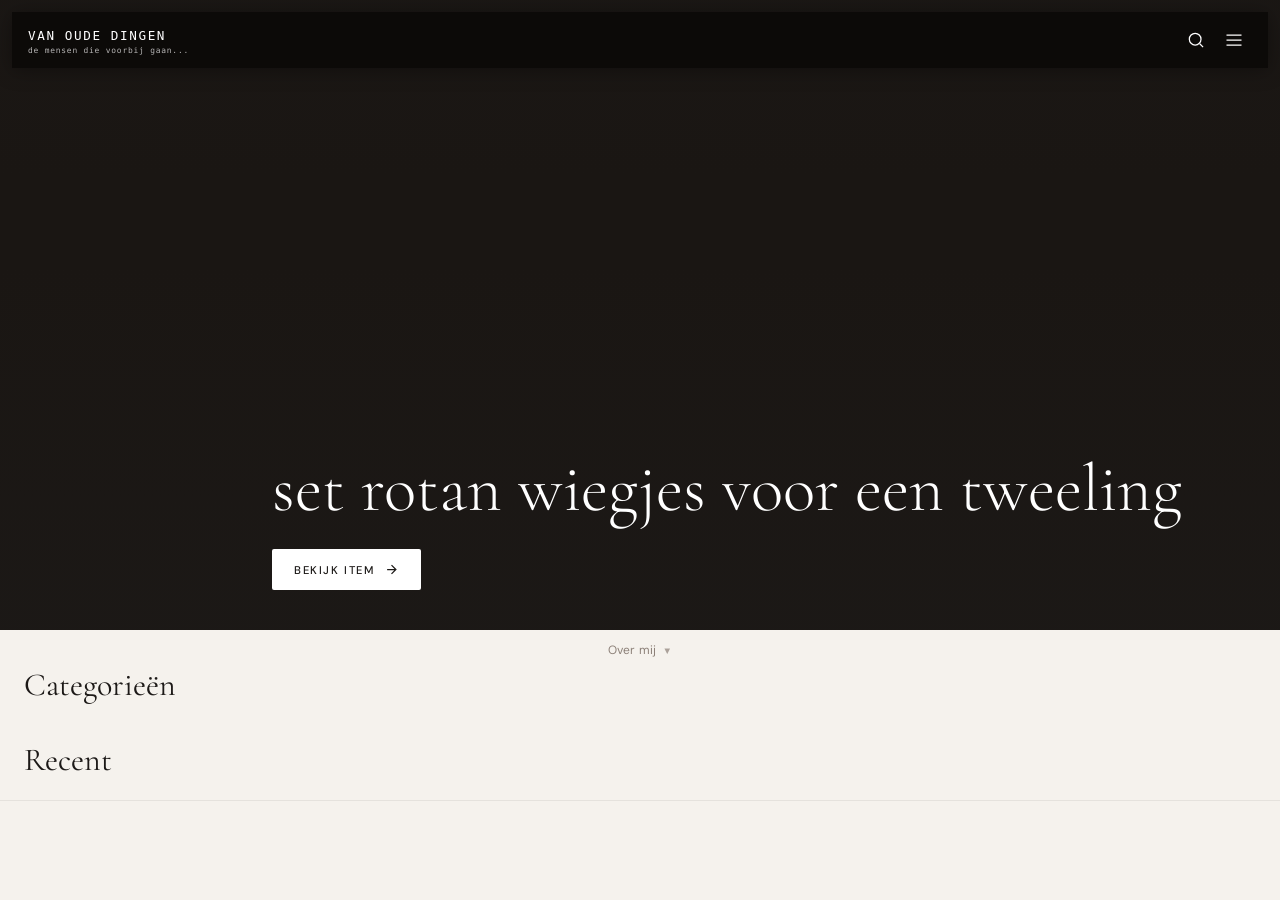
<file: public/index.html>
<!DOCTYPE html>
<html lang="nl">
<head>
  <meta charset="UTF-8" />
  <meta name="viewport" content="width=device-width, initial-scale=1.0, viewport-fit=cover" />
  <meta name="theme-color" content="#1C1917" />
  <meta name="description" content="Van Oude Dingen — vintage meubels en woonaccessoires" />
  <title>Van Oude Dingen</title>

  <!-- PWA Manifest & iOS Support -->
  <link rel="manifest" href="manifest.json" />
  <meta name="apple-mobile-web-app-capable" content="yes">
  <meta name="apple-mobile-web-app-status-bar-style" content="black-translucent">
  <meta name="apple-mobile-web-app-title" content="V.O.D.">

  <!-- Preconnect & Preload -->
  <link rel="preconnect" href="https://vanoudedingen.nl" />
  <link rel="preconnect" href="https://fonts.googleapis.com" />
  <link rel="preconnect" href="https://fonts.gstatic.com" crossorigin />
  
  <!-- Optimized Font Loading (Removed Special Elite) -->
  <link href="https://fonts.googleapis.com/css2?family=Cormorant+Garamond:ital,wght@0,300;0,400;0,600;1,300;1,400&family=DM+Sans:wght@300;400;500&display=swap" rel="stylesheet" />

  <!-- Preload Critical API Calls (Categories & First Page) -->
  <link rel="preload" as="fetch" crossorigin href="https://vanoudedingen.nl/wp-json/wp/v2/categories?per_page=50&hide_empty=true&_fields=id,name,slug,count" />
  <link rel="preload" as="fetch" crossorigin href="https://vanoudedingen.nl/wp-json/wp/v2/posts?per_page=24&page=1&_embed=wp:featuredmedia&_fields=id,slug,title,categories,content,_links,_embedded,type,link" />

  <!-- Critical CSS -->
  <style>
    :root {
      --bg:        #F5F2ED;
      --ink:       #1C1917;
      --ink-soft:  #8C8078;
      --accent:    #C4611F;
      --white:     #FFFFFF;
      --gap:       2px;
      --header-h:  56px;
      --ff-display: 'Cormorant Garamond', Georgia, serif;
      --ff-ui:      'DM Sans', sans-serif;
    }

    *, *::before, *::after { box-sizing: border-box; margin: 0; padding: 0; }
    html { font-size: 16px; -webkit-text-size-adjust: 100%; }
    body { background: var(--bg); color: var(--ink); font-family: var(--ff-ui); font-weight: 300; overscroll-behavior-y: none; }
    img { display: block; width: 100%; height: 100%; object-fit: cover; }
    button { border: none; background: none; cursor: pointer; font-family: inherit; }

    /* ── HEADER & LOGO ── */
    .header {
      position: fixed; top: 12px; left: 12px; right: 12px; z-index: 100;
      display: flex; align-items: center; justify-content: space-between;
      height: var(--header-h); padding: 0 16px; border-radius: 0;
      background: rgba(10, 8, 7, 0.82); backdrop-filter: blur(16px); -webkit-backdrop-filter: blur(16px);
      transition: box-shadow 0.3s ease; box-shadow: 0 2px 20px rgba(0,0,0,0.35);
    }
    .header.scrolled { box-shadow: 0 4px 28px rgba(0,0,0,0.45); }

    .header__logo { display: flex; align-items: center; }
    .header__logo svg { height: 38px; width: auto; }

    .header__actions { display: flex; gap: 2px; align-items: center; flex-shrink: 0; }
    .header__btn { width: 36px; height: 36px; display: flex; align-items: center; justify-content: center; border-radius: 50%; }
    .header__btn svg { width: 20px; height: 20px; stroke: var(--white); fill: none; stroke-width: 1.5; }

    /* ── HERO ── */
    .hero { position: relative; width: 100%; height: 60vh; min-height: 360px; max-height: 560px; overflow: hidden; background: #1a1613; }
    .hero__media { position: absolute; inset: 0; width: 100%; height: 100%; object-fit: cover; }
    .hero__overlay { position: absolute; inset: 0; background: linear-gradient(to bottom, rgba(28,25,23,0.42) 0%, transparent 28%, transparent 42%, rgba(28,25,23,0.78) 100%); }
    .hero__content { position: absolute; bottom: 0; left: 0; right: 0; padding: 36px 16px; padding-bottom: calc(40px + env(safe-area-inset-bottom)); max-width: 768px; margin: 0 auto; }
    .hero__title { font-family: var(--ff-display); font-size: 5vw; font-weight: 300; line-height: 1.07; color: var(--white); white-space: nowrap; margin: 0 0 24px; opacity: 0; transform: translateY(16px); animation: fadeUp 0.8s 0.6s forwards ease-out; }
    .hero__title em { font-style: normal; color: inherit; }
    .hero__cta { display: inline-flex; align-items: center; gap: 10px; padding: 13px 22px; background: var(--white); color: var(--ink); font-size: 0.7rem; font-weight: 500; letter-spacing: 0.14em; text-transform: uppercase; border-radius: 2px; opacity: 0; transform: translateY(10px); animation: fadeUp 0.7s 0.85s forwards ease-out; }
    .hero__cta svg { width: 15px; height: 15px; stroke: currentColor; fill: none; stroke-width: 2; }

    @keyframes fadeUp { to { opacity: 1; transform: none; } }

    /* ── MARQUEE ── */
    .marquee-wrap { position: relative; background: transparent; overflow: hidden; }
    .marquee { height: 40px; overflow: hidden; }
    .marquee__track { display: flex; flex-direction: column; transition: transform 0.5s ease-out; }
    .marquee__item {
      display: flex; align-items: center; justify-content: center;
      height: 40px; padding: 0 16px;
      background: transparent; border: none;
      color: var(--ink-soft); font-family: var(--ff-ui);
      font-size: 0.75rem; font-weight: 400; letter-spacing: 0.02em;
      cursor: pointer; white-space: nowrap;
    }
    .marquee__item:hover { color: var(--ink); }
    .marquee__arrow { margin-left: 6px; font-size: 0.6rem; opacity: 0.7; transition: transform 0.2s; }
    .marquee__item.active .marquee__arrow { transform: rotate(180deg); opacity: 1; }
    .marquee__dropdown {
      position: relative;
      background: var(--ink);
      padding: 16px 20px;
      display: none;
      z-index: 10;
      cursor: pointer;
    }
    .marquee__dropdown.open { display: block; }
    .marquee__dropdown-content {
      color: var(--white); font-family: var(--ff-ui);
      font-size: 0.85rem; line-height: 1.6;
      padding-right: 24px;
      min-height: 60px;
    }
    .marquee__dropdown-close {
      position: absolute; top: 12px; right: 12px;
      width: 24px; height: 24px;
      display: flex; align-items: center; justify-content: center;
      background: rgba(255,255,255,0.1); border: none; border-radius: 50%;
      color: var(--white); font-size: 1rem; cursor: pointer;
    }
    .marquee__dropdown-close:hover { background: rgba(255,255,255,0.2); }

    /* ── SKELETONS ── */
    .skeleton { background: linear-gradient(90deg, #E0DBD4 25%, #EAE5DE 50%, #E0DBD4 75%); background-size: 200% 100%; animation: shimmer 1.5s infinite; }
    @keyframes shimmer { 0% { background-position: 200% 0; } 100% { background-position: -200% 0; } }

    .skeleton-grid { display: grid; grid-template-columns: 1fr 1fr; gap: var(--gap); }
    .skeleton-card { aspect-ratio: 3/4; background: #E0DBD4; }
    .skeleton-swiper { display: flex; gap: var(--gap); overflow: hidden; padding-bottom: 10px; }
    .skeleton-cat { flex: 0 0 42vw; aspect-ratio: 3/4; background: #E0DBD4; }
  </style>

  <!-- Main Styles (Deferred) -->
  <link rel="stylesheet" href="css/style.css?v=1.5.15" media="print" onload="this.media='all'" />
</head>
<body>

  <header class="header" id="header">
    <div class="header__logo">
      <svg viewBox="0 0 240 48" fill="none" xmlns="http://www.w3.org/2000/svg" aria-label="Van Oude Dingen">
        <text x="0" y="24" fill="white" font-family="monospace" font-size="16" letter-spacing="2">VAN OUDE DINGEN</text>
        <text x="0" y="40" fill="rgba(255,255,255,0.7)" font-family="monospace" font-size="10" letter-spacing="1">de mensen die voorbij gaan...</text>
      </svg>
    </div>
    <div class="header__actions">
      <button class="header__btn header__btn--top" id="btnTop" aria-label="Naar boven" onclick="scrollToTop()" style="opacity:0;pointer-events:none;transition:opacity 0.25s ease;">
        <svg viewBox="0 0 24 24"><path d="M12 19V5M5 12l7-7 7 7"/></svg>
      </button>
      <button class="header__btn" aria-label="Zoeken">
        <svg viewBox="0 0 24 24"><circle cx="11" cy="11" r="7"/><path d="m16.5 16.5 4 4"/></svg>
      </button>
      <button class="header__btn" aria-label="Menu" id="menuBtn">
        <svg viewBox="0 0 24 24"><path d="M3 6h18M3 12h18M3 18h18"/></svg>
      </button>
    </div>
  </header>

  <!-- SEARCH BAR -->
  <div class="search-bar" id="searchBar">
    <div class="search-bar__input-wrap">
      <svg class="search-bar__icon" viewBox="0 0 24 24"><circle cx="11" cy="11" r="7"/><path d="m16.5 16.5 4 4"/></svg>
      <input type="text" class="search-bar__input" placeholder="Welke oude dingen zoek je?" id="searchInput" autocomplete="off" />
      <button class="search-bar__close" id="searchClose" aria-label="Sluiten">×</button>
      <button class="search-bar__dropdown-toggle" id="searchCategoryToggle" aria-label="Categorie">
        <svg class="search-bar__arrow" viewBox="0 0 24 24"><polyline points="6 9 12 15 18 9"/></svg>
      </button>
    </div>
    <div class="search-bar__dropdown" id="searchCategoryDropdown"></div>
  </div>
  <div class="search-results-wrap" id="searchResultsWrap">
    <div class="search-results" id="searchResults"></div>
  </div>

  <section class="hero" id="hero">
    <video class="hero__media" autoplay muted loop playsinline id="heroVideo" preload="none">
      <source data-src="hero.mp4" type="video/mp4" />
    </video>
    <div class="hero__overlay"></div>
    <div class="hero__content">
      <h1 class="hero__title" id="heroTitle">set rotan wiegjes voor <em>een tweeling</em></h1>
      <button class="hero__cta" id="heroCta">
        Bekijk item
        <svg viewBox="0 0 24 24"><path d="M5 12h14M12 5l7 7-7 7"/></svg>
      </button>
    </div>
  </section>

  <!-- MARQUEE ANNOUNCEMENT BAR -->
  <div class="marquee-wrap" id="marqueeWrap">
    <div class="marquee" id="marquee">
      <div class="marquee__track" id="marqueeTrack">
        <button class="marquee__item" data-key="over-mij">
          Over mij <span class="marquee__arrow">▼</span>
        </button>
        <button class="marquee__item" data-key="belgie">
          Wij bezorgen ook in België (Vlaanderen) <span class="marquee__arrow">▼</span>
        </button>
        <button class="marquee__item" data-key="vitrine">
          Nieuw: vitrinekastje... — €620 <span class="marquee__arrow">▼</span>
        </button>
      </div>
    </div>
  </div>
  <div class="marquee__dropdown" id="marqueeDropdown">
    <div class="marquee__dropdown-content" id="marqueeDropdownContent"></div>
    <button class="marquee__dropdown-close" onclick="closeDropdown()" aria-label="Sluiten">
      <span>×</span>
    </button>
  </div>

  <!-- CATEGORIES SKELETON -->
  <div class="section-header">
    <h2 class="section-header__title">Categorieën</h2>
  </div>
  <nav class="cat-swiper" id="catSwiper"></nav>

  <!-- PRODUCT GRID -->
  <div class="section-header" style="padding-top:40px">
    <h2 class="section-header__title">Recent</h2>
  </div>
  <div class="filter-bar-wrap" id="filterBarWrap">
    <div class="filter-bar" id="filterBar"></div>
  </div>
  <main class="product-grid" id="productGrid" role="list"></main>

  <div id="editorialBlock"></div>

  <div style="display:flex; justify-content:center; padding: 32px 20px 48px;">
    <button id="loadMoreBtn" onclick="loadMore()" style="display:none; align-items:center; gap:10px; padding:13px 28px; background:var(--ink); color:var(--white); font-family:var(--ff-ui); font-size:0.7rem; font-weight:500; letter-spacing:0.14em; text-transform:uppercase; border:none; border-radius:2px; cursor:pointer;">
      Meer laden
    </button>
  </div>

  <div class="panel-overlay" id="panelOverlay" onclick="closePanel()"></div>
  <aside class="detail-panel" id="detailPanel" role="dialog" aria-modal="true">
    <div class="detail-panel__header">
      <button class="detail-panel__close" onclick="closePanel()" aria-label="Sluiten">
        <svg viewBox="0 0 24 24"><path d="M18 6L6 18M6 6l12 12"/></svg>
      </button>
    </div>
    <div class="detail-panel__body">
      <p class="detail-panel__cat" id="panelCat"></p>
      <h2 class="detail-panel__title" id="panelTitle"></h2>
      <p class="detail-panel__price" id="panelPrice"></p>
      <div class="detail-panel__desc-wrap">
        <p class="detail-panel__desc" id="panelDesc"></p>
      </div>
    </div>
    <div class="detail-panel__gallery-wrap" id="panelGalleryWrap">
      <button class="gallery-arrow gallery-arrow--prev hidden" id="galleryPrev" aria-label="Vorige foto">
        <svg viewBox="0 0 24 24"><polyline points="15 18 9 12 15 6"/></svg>
      </button>
      <div class="detail-panel__gallery" id="panelGallery"></div>
      <button class="gallery-arrow gallery-arrow--next hidden" id="galleryNext" aria-label="Volgende foto">
        <svg viewBox="0 0 24 24"><polyline points="9 6 15 12 9 18"/></svg>
      </button>
    </div>
  </aside>

  <div class="panel-overlay" id="menuOverlay" onclick="closeMenu()"></div>
  <aside class="menu-drawer" id="menuDrawer" role="dialog" aria-modal="true">
    <div class="menu-drawer__header">
      <button class="menu-drawer__close" onclick="closeMenu()" aria-label="Sluiten">
        <svg viewBox="0 0 24 24"><path d="M18 6L6 18M6 6l12 12"/></svg>
      </button>
    </div>
    <div class="menu-drawer__items" id="menuItemsContainer"></div>
    <div class="menu-drawer__social" id="menuSocialIcons"></div>
  </aside>

  <div class="panel-overlay" id="pageOverlay" onclick="closePagePanel()"></div>
  <aside class="page-panel" id="pagePanel" role="dialog" aria-modal="true">
    <div class="page-panel__header" id="pagePanelHeader">
      <h2 class="page-panel__title-sticky" id="pagePanelTitleSticky"></h2>
      <button class="page-panel__close" onclick="closePagePanel()" aria-label="Sluiten">
        <svg viewBox="0 0 24 24"><path d="M18 6L6 18M6 6l12 12"/></svg>
      </button>
    </div>
    <div class="page-panel__content" id="pagePanelContent"></div>
  </aside>

  <!-- MEDIA MODAL (SCROLL BOOK) -->
  <div class="media-modal-overlay" id="mediaModalOverlay" onclick="closeMediaModal()"></div>
  <aside class="media-modal" id="mediaModal" role="dialog" aria-modal="true">
    <div class="media-modal__header">
      <button class="media-modal__close" onclick="closeMediaModal()" aria-label="Sluiten">
        <svg viewBox="0 0 24 24"><path d="M18 6L6 18M6 6l12 12"/></svg>
      </button>
      <span class="media-modal__counter" id="mediaModalCounter">1 / 3</span>
    </div>
    <div class="media-modal__body">
      <button class="media-modal__arrow media-modal__arrow--prev hidden" id="mediaModalPrev" aria-label="Vorige">
        <svg viewBox="0 0 24 24"><polyline points="15 18 9 12 15 6"/></svg>
      </button>
      <div class="media-modal__gallery" id="mediaModalGallery"></div>
      <button class="media-modal__arrow media-modal__arrow--next hidden" id="mediaModalNext" aria-label="Volgende">
        <svg viewBox="0 0 24 24"><polyline points="9 6 15 12 9 18"/></svg>
      </button>
    </div>
  </aside>

  <!-- App Logic (Deferred) -->
  <script src="js/app.js?v=1.5.15" defer></script>
</body>
</html>
</file>
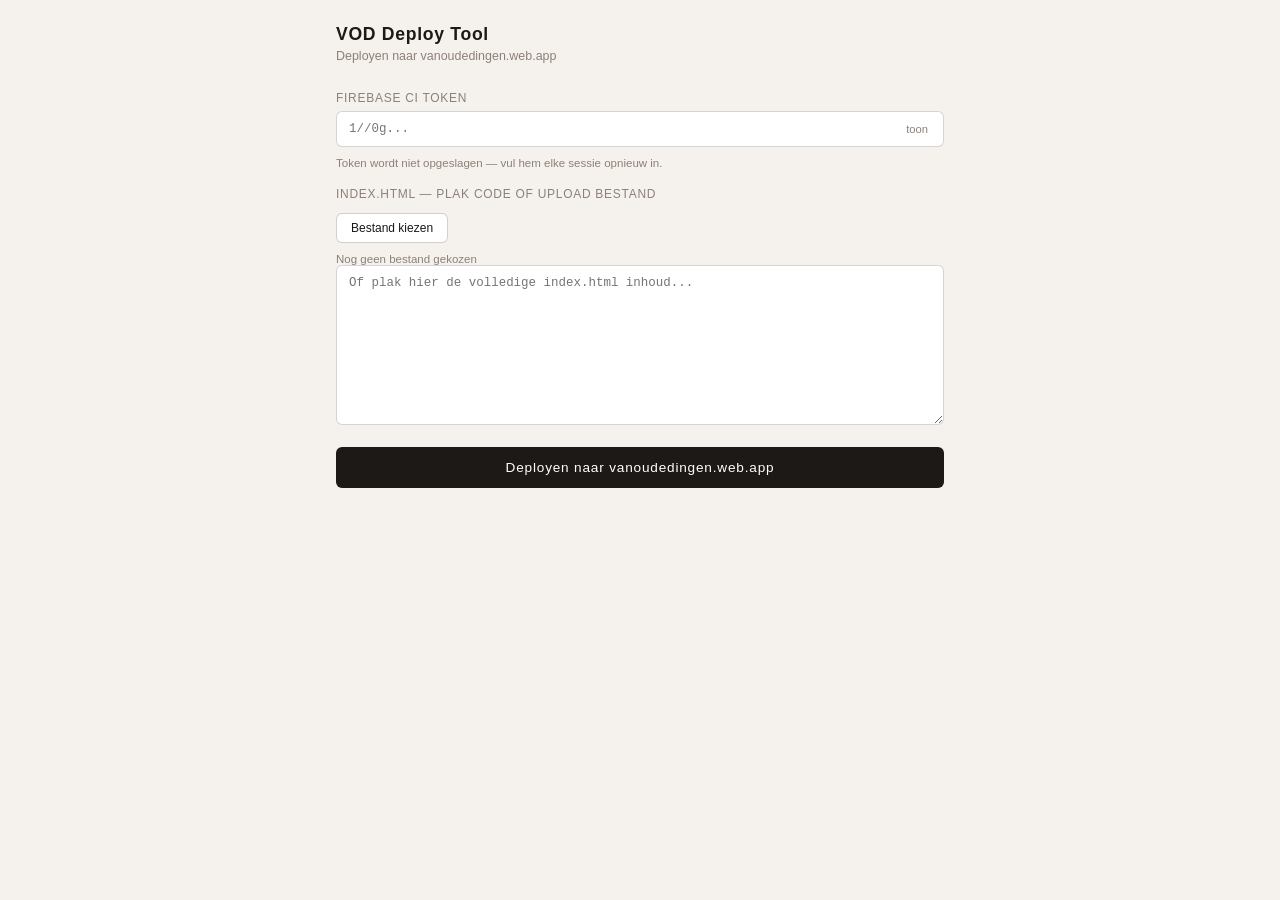
<file: deploy.html>
<!DOCTYPE html>
<html lang="nl">
<head>
  <meta charset="UTF-8" />
  <meta name="viewport" content="width=device-width, initial-scale=1.0" />
  <title>VOD Deploy Tool</title>
  <style>
    * { box-sizing: border-box; margin: 0; padding: 0; }
    body {
      font-family: -apple-system, BlinkMacSystemFont, 'Segoe UI', sans-serif;
      background: #F5F2ED;
      color: #1C1917;
      padding: 24px 16px;
      max-width: 640px;
      margin: 0 auto;
    }
    h1 {
      font-size: 1.1rem;
      font-weight: 600;
      letter-spacing: 0.04em;
      margin-bottom: 4px;
    }
    .subtitle {
      font-size: 0.78rem;
      color: #8C8078;
      margin-bottom: 28px;
    }
    label {
      display: block;
      font-size: 0.75rem;
      font-weight: 500;
      color: #8C8078;
      letter-spacing: 0.06em;
      text-transform: uppercase;
      margin-bottom: 6px;
    }
    .field { margin-bottom: 18px; }
    input[type=text], textarea {
      width: 100%;
      padding: 10px 12px;
      border: 1px solid rgba(28,25,23,0.18);
      border-radius: 6px;
      background: #fff;
      font-family: 'Courier New', monospace;
      font-size: 0.78rem;
      color: #1C1917;
      outline: none;
      transition: border-color 0.15s;
    }
    input[type=text]:focus, textarea:focus {
      border-color: #C4611F;
    }
    input[type=password] {
      width: 100%;
      padding: 10px 12px;
      border: 1px solid rgba(28,25,23,0.18);
      border-radius: 6px;
      background: #fff;
      font-family: 'Courier New', monospace;
      font-size: 0.78rem;
      color: #1C1917;
      outline: none;
      transition: border-color 0.15s;
    }
    input[type=password]:focus { border-color: #C4611F; }
    textarea { height: 160px; resize: vertical; }
    .token-wrap { position: relative; }
    .token-wrap input { padding-right: 70px; }
    .toggle-btn {
      position: absolute;
      right: 10px; top: 50%;
      transform: translateY(-50%);
      font-size: 0.7rem;
      color: #8C8078;
      background: none;
      border: none;
      cursor: pointer;
      padding: 4px 6px;
    }
    .deploy-btn {
      width: 100%;
      padding: 13px;
      background: #1C1917;
      color: #fff;
      border: none;
      border-radius: 6px;
      font-size: 0.85rem;
      font-weight: 500;
      letter-spacing: 0.06em;
      cursor: pointer;
      transition: background 0.15s, opacity 0.15s;
    }
    .deploy-btn:hover { background: #2a2320; }
    .deploy-btn:disabled { opacity: 0.4; cursor: not-allowed; }
    .progress {
      margin-top: 20px;
      display: none;
    }
    .progress.visible { display: block; }
    .step-row {
      display: flex;
      align-items: center;
      gap: 10px;
      padding: 8px 0;
      border-bottom: 1px solid rgba(28,25,23,0.07);
      font-size: 0.82rem;
    }
    .step-row:last-child { border-bottom: none; }
    .step-icon {
      width: 20px; height: 20px;
      border-radius: 50%;
      display: flex; align-items: center; justify-content: center;
      font-size: 0.65rem;
      flex-shrink: 0;
      background: rgba(28,25,23,0.08);
      color: #8C8078;
    }
    .step-icon.active {
      background: #C4611F;
      color: #fff;
      animation: pulse 1s infinite;
    }
    .step-icon.done { background: #1D9E75; color: #fff; }
    .step-icon.error { background: #E24B4A; color: #fff; }
    @keyframes pulse { 0%,100% { opacity:1; } 50% { opacity:0.6; } }
    .step-label { color: #1C1917; }
    .step-label.muted { color: #8C8078; }
    .result-box {
      margin-top: 20px;
      padding: 14px 16px;
      border-radius: 8px;
      font-size: 0.82rem;
      line-height: 1.6;
      display: none;
    }
    .result-box.visible { display: block; }
    .result-box.ok {
      background: #E1F5EE;
      border: 1px solid #1D9E75;
      color: #085041;
    }
    .result-box.err {
      background: #FCEBEB;
      border: 1px solid #E24B4A;
      color: #A32D2D;
    }
    .result-url {
      display: inline-block;
      margin-top: 8px;
      color: #C4611F;
      text-decoration: underline;
      font-weight: 500;
    }
    .save-hint {
      margin-top: 10px;
      font-size: 0.72rem;
      color: #8C8078;
    }
    .file-btn {
      display: inline-block;
      margin-top: 6px;
      padding: 7px 14px;
      border: 1px solid rgba(28,25,23,0.2);
      border-radius: 6px;
      font-size: 0.75rem;
      cursor: pointer;
      background: #fff;
      color: #1C1917;
    }
    .file-btn:hover { background: #F5F2ED; }
    #fileInput { display: none; }
  </style>
</head>
<body>

  <h1>VOD Deploy Tool</h1>
  <p class="subtitle">Deployen naar vanoudedingen.web.app</p>

  <div class="field">
    <label>Firebase CI Token</label>
    <div class="token-wrap">
      <input type="password" id="token" placeholder="1//0g..." autocomplete="off" value="" />
      <button class="toggle-btn" onclick="toggleToken()">toon</button>
    </div>
    <p class="save-hint">Token wordt niet opgeslagen — vul hem elke sessie opnieuw in.</p>
  </div>

  <div class="field">
    <label>index.html — plak code of upload bestand</label>
    <button class="file-btn" onclick="document.getElementById('fileInput').click()">
      Bestand kiezen
    </button>
    <input type="file" id="fileInput" accept=".html" onchange="loadFile(event)" />
    <p class="save-hint" id="fileName">Nog geen bestand gekozen</p>
    <textarea id="htmlContent" placeholder="Of plak hier de volledige index.html inhoud..."></textarea>
  </div>

  <button class="deploy-btn" id="deployBtn" onclick="startDeploy()">
    Deployen naar vanoudedingen.web.app
  </button>

  <div class="progress" id="progress">
    <div class="step-row" id="s1">
      <div class="step-icon" id="i1">1</div>
      <span class="step-label muted" id="l1">Access token ophalen</span>
    </div>
    <div class="step-row" id="s2">
      <div class="step-icon" id="i2">2</div>
      <span class="step-label muted" id="l2">Nieuwe versie aanmaken</span>
    </div>
    <div class="step-row" id="s3">
      <div class="step-icon" id="i3">3</div>
      <span class="step-label muted" id="l3">Bestanden registreren</span>
    </div>
    <div class="step-row" id="s4">
      <div class="step-icon" id="i4">4</div>
      <span class="step-label muted" id="l4">Bestand uploaden</span>
    </div>
    <div class="step-row" id="s5">
      <div class="step-icon" id="i5">5</div>
      <span class="step-label muted" id="l5">Versie afsluiten & releasen</span>
    </div>
  </div>

  <div class="result-box" id="resultBox"></div>

  <script>
    function toggleToken() {
      const inp = document.getElementById('token');
      const btn = inp.parentElement.querySelector('.toggle-btn');
      if (inp.type === 'password') { inp.type = 'text'; btn.textContent = 'verberg'; }
      else { inp.type = 'password'; btn.textContent = 'toon'; }
    }

    function loadFile(e) {
      const file = e.target.files[0];
      if (!file) return;
      document.getElementById('fileName').textContent = file.name + ' (' + Math.round(file.size / 1024) + ' KB)';
      const reader = new FileReader();
      reader.onload = ev => document.getElementById('htmlContent').value = ev.target.result;
      reader.readAsText(file);
    }

    function setStep(n, state, label) {
      const icon  = document.getElementById('i' + n);
      const lbl   = document.getElementById('l' + n);
      icon.className = 'step-icon ' + state;
      icon.textContent = state === 'done' ? '✓' : state === 'error' ? '✕' : n;
      if (label) { lbl.textContent = label; lbl.className = 'step-label'; }
    }

    function showResult(msg, url, isOk) {
      const box = document.getElementById('resultBox');
      box.className = 'result-box visible ' + (isOk ? 'ok' : 'err');
      box.innerHTML = msg + (url ? '<br><a class="result-url" href="' + url + '" target="_blank">' + url + '</a>' : '');
    }

    async function getAccessToken(ciToken) {
      const resp = await fetch('https://oauth2.googleapis.com/token', {
        method: 'POST',
        headers: { 'Content-Type': 'application/x-www-form-urlencoded' },
        body: new URLSearchParams({
          grant_type: 'refresh_token',
          refresh_token: ciToken,
          client_id: '563584335869-fgrhgmd47bqnekij5i8b5pr03ho849e6.apps.googleusercontent.com',
          client_secret: 'j9iVZfS8ysoslcGqqy6sXh8k'
        })
      });
      const data = await resp.json();
      if (!data.access_token) throw new Error('Token uitwisseling mislukt: ' + JSON.stringify(data));
      return data.access_token;
    }

    async function sha256hex(str) {
      const buf = new TextEncoder().encode(str);
      const hashBuf = await crypto.subtle.digest('SHA-256', buf);
      return Array.from(new Uint8Array(hashBuf)).map(b => b.toString(16).padStart(2,'0')).join('');
    }

    async function gzip(str) {
      const stream = new Blob([str]).stream().pipeThrough(new CompressionStream('gzip'));
      return await new Response(stream).arrayBuffer();
    }

    async function startDeploy() {
      const token = document.getElementById('token').value.trim();
      const html  = document.getElementById('htmlContent').value.trim();
      const btn   = document.getElementById('deployBtn');

      if (!token) { showResult('Vul je Firebase CI token in.', null, false); return; }
      if (!html)  { showResult('Voeg de index.html inhoud toe.', null, false); return; }

      btn.disabled = true;
      document.getElementById('progress').className = 'progress visible';
      document.getElementById('resultBox').className = 'result-box';

      const BASE    = 'https://firebasehosting.googleapis.com/v1beta1';
      const SITE_ID = 'vanoudedingen';

      try {
        setStep(1, 'active');
        const accessToken = await getAccessToken(token);
        setStep(1, 'done');

        setStep(2, 'active');
        const vResp = await fetch(`${BASE}/sites/${SITE_ID}/versions`, {
          method: 'POST',
          headers: { Authorization: 'Bearer ' + accessToken, 'Content-Type': 'application/json' },
          body: JSON.stringify({ config: { headers: [{ glob: '**', headers: { 'Cache-Control': 'max-age=3600' } }] } })
        });
        const vData = await vResp.json();
        if (!vData.name) throw new Error('Versie aanmaken mislukt: ' + JSON.stringify(vData));
        const versionName = vData.name;
        setStep(2, 'done');

        setStep(3, 'active');
        const fileHash = await sha256hex(html);
        const pResp = await fetch(`${BASE}/${versionName}:populateFiles`, {
          method: 'POST',
          headers: { Authorization: 'Bearer ' + accessToken, 'Content-Type': 'application/json' },
          body: JSON.stringify({ files: { '/index.html': fileHash } })
        });
        const pData = await pResp.json();
        setStep(3, 'done');

        setStep(4, 'active');
        const required = pData.uploadRequiredHashes || [];
        if (required.includes(fileHash) && pData.uploadUrl) {
          const compressed = await gzip(html);
          const uResp = await fetch(`${pData.uploadUrl}/${fileHash}`, {
            method: 'POST',
            headers: { Authorization: 'Bearer ' + accessToken, 'Content-Type': 'application/octet-stream' },
            body: compressed
          });
          if (!uResp.ok) throw new Error('Upload mislukt: HTTP ' + uResp.status);
          setStep(4, 'done');
        } else {
          setStep(4, 'done', 'Bestand ongewijzigd — upload overgeslagen');
        }

        setStep(5, 'active');
        const fResp = await fetch(`${BASE}/${versionName}?updateMask=status`, {
          method: 'PATCH',
          headers: { Authorization: 'Bearer ' + accessToken, 'Content-Type': 'application/json' },
          body: JSON.stringify({ status: 'FINALIZED' })
        });
        const fData = await fResp.json();
        if (fData.status !== 'FINALIZED') throw new Error('Afsluiten mislukt: ' + JSON.stringify(fData));

        const rResp = await fetch(`${BASE}/sites/${SITE_ID}/releases?versionName=${versionName}`, {
          method: 'POST',
          headers: { Authorization: 'Bearer ' + accessToken, 'Content-Type': 'application/json' }
        });
        const rData = await rResp.json();
        if (!rData.name) throw new Error('Release mislukt: ' + JSON.stringify(rData));
        setStep(5, 'done');

        showResult('Deploy geslaagd! De app is live op:', 'https://vanoudedingen.web.app', true);

      } catch(e) {
        for (let n = 1; n <= 5; n++) {
          if (document.getElementById('i' + n).className.includes('active')) {
            setStep(n, 'error');
          }
        }
        showResult('Fout: ' + e.message, null, false);
      } finally {
        btn.disabled = false;
      }
    }
  </script>

</body>
</html>
</file>
<file: public/css/style.css>
/* ── NON-CRITICAL STYLES ── */

/* ── SEARCH BAR ──────────────────────────────────────────── */
.search-bar {
  position: fixed;
  top: 60px;
  left: 50%;
  transform: translateX(-50%) scaleX(0);
  width: calc(100% - 24px);
  max-width: 600px;
  background: rgba(28,25,23,0.96);
  backdrop-filter: blur(14px);
  -webkit-backdrop-filter: blur(14px);
  border: 1px solid rgba(255,255,255,0.15);
  border-radius: 0;
  z-index: 95;
  opacity: 0;
  pointer-events: none;
  transition: transform 0.3s cubic-bezier(0.32, 0.72, 0, 1), opacity 0.3s ease;
}
.search-bar.open {
  transform: translateX(-50%) scaleX(1);
  opacity: 1;
  pointer-events: all;
}
.search-bar__input-wrap {
  display: flex;
  align-items: center;
  gap: 8px;
  padding: 12px 16px;
  border-radius: 0;
}
.search-bar__icon {
  width: 20px;
  height: 20px;
  flex-shrink: 0;
}
.search-bar__icon circle,
.search-bar__icon path {
  stroke: rgba(255,255,255,0.7);
  fill: none;
  stroke-width: 2;
}
.search-bar__input {
  flex: 1;
  background: transparent;
  border: none;
  font-family: var(--ff-ui);
  font-size: 0.95rem;
  color: var(--white);
  outline: none;
}
.search-bar__input::placeholder {
  color: rgba(255,255,255,0.5);
}
.search-bar__close {
  width: 28px;
  height: 28px;
  display: flex;
  align-items: center;
  justify-content: center;
  background: rgba(255,255,255,0.1);
  border-radius: 50%;
  color: var(--white);
  font-size: 1.2rem;
  line-height: 1;
  flex-shrink: 0;
}
.search-bar__close:hover {
  background: rgba(255,255,255,0.2);
}
.search-bar__dropdown-toggle {
  display: flex;
  align-items: center;
  justify-content: center;
  gap: 6px;
  padding: 6px 10px;
  background: rgba(255,255,255,0.1);
  border-radius: 2px;
  color: var(--white);
  cursor: pointer;
  flex-shrink: 0;
  width: 36px;
  height: 36px;
}
.search-bar__dropdown-toggle:hover {
  background: rgba(255,255,255,0.15);
}
.search-bar__arrow {
  width: 14px;
  height: 14px;
  stroke: currentColor;
  fill: none;
  stroke-width: 2;
  transition: transform 0.2s ease;
}
.search-bar__dropdown-toggle.active .search-bar__arrow {
  transform: rotate(180deg);
}
.search-bar__dropdown {
  position: absolute;
  top: 100%;
  right: 0;
  background: var(--ink);
  border: 1px solid rgba(255,255,255,0.15);
  border-radius: 0;
  max-height: 0;
  overflow-y: auto;
  opacity: 0;
  pointer-events: none;
  transition: max-height 0.3s ease, opacity 0.2s ease;
  min-width: 180px;
  z-index: 10;
}
.search-bar__dropdown.open {
  max-height: 300px;
  opacity: 1;
  pointer-events: all;
}
.search-bar__dropdown-item {
  display: block;
  width: 100%;
  padding: 10px 16px;
  background: transparent;
  border: none;
  text-align: left;
  font-family: var(--ff-ui);
  font-size: 0.8rem;
  color: var(--white);
  cursor: pointer;
  white-space: nowrap;
}
.search-bar__dropdown-item:hover {
  background: rgba(255,255,255,0.1);
}
.search-bar__dropdown-item.active {
  background: rgba(255,255,255,0.15);
}

/* ── SEARCH RESULTS ──────────────────────────────────────── */
.search-results-wrap {
  position: fixed;
  top: 60px;
  left: 0;
  right: 0;
  bottom: 0;
  background: rgba(28,25,23,0.4);
  backdrop-filter: blur(4px);
  -webkit-backdrop-filter: blur(4px);
  z-index: 94;
  opacity: 0;
  pointer-events: none;
  transition: opacity 0.3s ease;
  overflow-y: auto;
  -webkit-overflow-scrolling: touch;
  overscroll-behavior-y: contain;
}
.search-results-wrap.open {
  opacity: 1;
  pointer-events: all;
}
.search-results {
  max-width: 1440px;
  margin: 80px auto 0;
  padding: 20px 12px;
  display: grid;
  grid-template-columns: 1fr 1fr;
  gap: var(--gap);
}
.search-results__item {
  background: var(--bg);
  cursor: pointer;
}
.search-no-results {
  grid-column: 1 / -1;
  text-align: center;
  padding: 60px 20px;
  color: rgba(255,255,255,0.7);
  font-family: var(--ff-ui);
  font-size: 1rem;
}
.search-loading {
  grid-column: 1 / -1;
  text-align: center;
  padding: 60px 20px;
  color: rgba(255,255,255,0.7);
  font-family: var(--ff-ui);
  font-size: 1rem;
}

/* ── SECTION HEADER ──────────────────────────────────────── */
.section-header {
  display: flex; align-items: center; justify-content: space-between;
  height: 50px;
  padding: 9px 16px;
}
.section-header__title {
  font-family: var(--ff-display); font-size: 1.6rem; font-weight: 400;
  line-height: 1;
}
.section-header__link {
  font-size: 0.68rem; font-weight: 500;
  letter-spacing: 0.12em; text-transform: uppercase;
  color: var(--ink-soft);
  border-bottom: 1px solid var(--ink-soft); padding-bottom: 1px;
}

/* ── CATEGORY SWIPER — edge-to-edge ──────────────────────── */
.cat-swiper {
  display: flex; gap: var(--gap);
  overflow-x: auto; scroll-snap-type: x mandatory;
  -webkit-overflow-scrolling: touch; scrollbar-width: none;
}
.cat-swiper::-webkit-scrollbar { display: none; }

.cat-card {
  flex: 0 0 42vw; scroll-snap-align: start;
  position: relative; aspect-ratio: 3/4;
  overflow: hidden; background: #2a2320; cursor: pointer;
}
.cat-card--noimg {
  background: linear-gradient(135deg, #3a3330 0%, #2a2320 100%);
  display: flex; align-items: center; justify-content: center;
}
.cat-card--noimg .cat-card__name {
  position: relative; bottom: auto; left: auto; right: auto;
  font-size: 1.2rem; text-align: center; padding: 0 20px;
}
.cat-card__img {
  width: 100%; height: 100%; object-fit: cover;
  transition: transform 0.5s ease;
}
.cat-card:active .cat-card__img { transform: scale(1.05); }
.cat-card__overlay {
  position: absolute; inset: 0;
  background: linear-gradient(to top, rgba(28,25,23,0.72) 0%, transparent 55%);
}
.cat-card__name {
  position: absolute; bottom: 12px; left: 10px; right: 10px;
  font-family: var(--ff-display); font-size: 1rem; font-weight: 400;
  color: var(--white); line-height: 1.2;
}

/* ── FILTER BAR ──────────────────────────────────────────── */
.filter-bar-wrap {
  position: sticky;
  top: calc(var(--header-h) + 20px);
  z-index: 90;
  background: rgba(245, 242, 237, 0.96);
  backdrop-filter: blur(14px);
  -webkit-backdrop-filter: blur(14px);
  border-bottom: 1px solid rgba(28,25,23,0.07);
  transition: box-shadow 0.2s ease;
}
.filter-bar-wrap.pinned {
  box-shadow: 0 2px 14px rgba(28,25,23,0.09);
}
.filter-bar {
  display: flex; gap: 8px;
  padding: 10px 16px;
  overflow-x: auto; scrollbar-width: none;
}
.filter-bar::-webkit-scrollbar { display: none; }
.filter-pill {
  flex: 0 0 auto; padding: 7px 14px;
  border-radius: 2px; border: 1px solid rgba(28,25,23,0.2);
  font-size: 0.68rem; font-weight: 500; letter-spacing: 0.08em;
  color: var(--ink); white-space: nowrap; cursor: pointer;
  transition: background 0.15s, border-color 0.15s, color 0.15s;
}
.filter-pill.active { background: var(--ink); color: var(--white); border-color: var(--ink); }

/* ── PRODUCT GRID — edge-to-edge ─────────────────────────── */
.product-grid {
  display: grid; grid-template-columns: 1fr 1fr; gap: var(--gap);
}
.product-card {
  position: relative; cursor: pointer;
  background: #F5F2ED; overflow: hidden;
}
.product-card--wide { grid-column: 1 / -1; }
.product-card--wide .product-card__img-wrap { aspect-ratio: 16/10; }
.product-card__img-wrap { aspect-ratio: 3/4; overflow: hidden; }
.product-card__img {
  width: 100%; height: 100%; object-fit: cover;
  transition: transform 0.5s ease;
}
.product-card:active .product-card__img { transform: scale(1.04); }
.product-card__info { padding: 10px 12px 14px; background: var(--bg); }
.product-card__cat {
  font-size: 0.58rem; font-weight: 500;
  letter-spacing: 0.15em; text-transform: uppercase;
  color: var(--accent); margin-bottom: 4px;
}
.product-card__name {
  font-family: var(--ff-display); font-size: 0.95rem;
  font-weight: 400; line-height: 1.3;
}
.product-card__price { font-size: 0.78rem; color: var(--ink-soft); margin-top: 4px; }

.product-card__overlay {
  display: none;
  position: absolute;
  inset: 0;
  background: rgba(28,25,23,0.92);
  padding: 20px;
  opacity: 0;
  transition: opacity 0.3s ease;
  overflow-y: auto;
}
.product-card__overlay-title {
  font-family: var(--ff-display);
  font-size: 1.3rem;
  font-weight: 400;
  color: var(--white);
  margin-bottom: 8px;
  line-height: 1.2;
}
.product-card__overlay-cat {
  font-size: 0.58rem;
  font-weight: 500;
  letter-spacing: 0.15em;
  text-transform: uppercase;
  color: var(--accent);
  margin-bottom: 12px;
}
.product-card__overlay-desc {
  font-size: 0.82rem;
  line-height: 1.6;
  color: rgba(255,255,255,0.85);
  display: -webkit-box;
  -webkit-line-clamp: 5;
  -webkit-box-orient: vertical;
  overflow: hidden;
}
.product-card__overlay-price {
  font-size: 1rem;
  font-weight: 500;
  color: var(--white);
  margin-top: 14px;
  padding-top: 14px;
  border-top: 1px solid rgba(255,255,255,0.2);
}

.edit-card {
  position: relative; width: 100%; aspect-ratio: 3/4;
  overflow: hidden; background: #F5F2ED; cursor: pointer;
}
.edit-card__img { width: 100%; height: 100%; object-fit: cover; }
.edit-card__overlay {
  position: absolute; inset: 0;
  background: linear-gradient(to top, rgba(28,25,23,0.82) 0%, transparent 60%);
}
.edit-card__body {
  position: absolute;
  bottom: 6px; right: 8px; left: auto;
  padding: 0;
  text-align: right;
  max-width: 85%;
}
.edit-card__label {
  font-size: 0.58rem; font-weight: 500;
  letter-spacing: 0.2em; text-transform: uppercase;
  color: var(--accent); margin-bottom: 2px;
}
.edit-card__title {
  font-family: var(--ff-display); font-size: clamp(1.1rem,4vw,1.6rem);
  font-weight: 300; line-height: 1.1; color: var(--white);
}
.edit-card__title em { font-style: italic; }

/* ── FADE-UP ─────────────────────────────────────────────── */
.fade-up { opacity: 0; transform: translateY(18px); transition: opacity 0.55s ease, transform 0.55s ease; }
.fade-up.visible { opacity: 1; transform: none; }

/* ── DETAIL PANEL ────────────────────────────────────────── */
.panel-overlay {
  position: fixed; inset: 0; background: rgba(28,25,23,0.52);
  z-index: 200; opacity: 0; pointer-events: none; transition: opacity 0.3s ease;
}
.panel-overlay.open { opacity: 1; pointer-events: all; }

.detail-panel {
  position: fixed; inset: 0;
  background: var(--bg);
  z-index: 201;
  overflow-y: auto; -webkit-overflow-scrolling: touch;
  overscroll-behavior-y: contain;
  transform: translateX(100%);
  transition: transform 0.38s cubic-bezier(0.32, 0.72, 0, 1);
}
.detail-panel.open { transform: translateX(0); }

.detail-panel__header {
  position: sticky;
  top: 0;
  background: var(--bg);
  z-index: 10;
  height: 56px;
  display: flex; align-items: center; justify-content: flex-end;
  padding: 0 16px;
}
.detail-panel__drag { display: none; }
.detail-panel__close {
  width: 36px; height: 36px;
  display: flex; align-items: center; justify-content: center;
  background: rgba(28,25,23,0.08); border-radius: 50%; z-index: 5;
}
.detail-panel__close svg { width: 18px; height: 18px; stroke: var(--ink); fill: none; stroke-width: 2; }

.detail-panel__body { padding: 8px 20px 20px; }
.detail-panel__cat {
  font-size: 0.6rem; font-weight: 500; letter-spacing: 0.18em;
  text-transform: uppercase; color: var(--accent); margin-bottom: 8px;
}
.detail-panel__title {
  font-family: var(--ff-display); font-size: 1.75rem;
  font-weight: 300; line-height: 1.15; margin-bottom: 8px;
}
.detail-panel__price {
  font-size: 1rem; font-weight: 500; margin-bottom: 16px;
}
.detail-panel__desc-wrap {
  margin-bottom: 20px;
}
.detail-panel__desc {
  font-size: 0.84rem; line-height: 1.75; color: var(--ink-soft);
}
.detail-panel__email {
  color: var(--accent);
  text-decoration: underline;
  text-underline-offset: 2px;
}
.detail-panel__email:hover {
  color: var(--ink);
}

.detail-panel__gallery-wrap {
  position: relative;
  margin: 0 0 24px;
}
.detail-panel__gallery-progress {
  position: absolute;
  bottom: 0;
  left: 0;
  right: 0;
  height: 3px;
  background: rgba(255,255,255,0.2);
  border-radius: 0;
  overflow: hidden;
  pointer-events: none;
}
.detail-panel__gallery-progress__fill {
  height: 100%;
  background: rgba(255,255,255,0.9);
  transition: width 0.3s ease;
  will-change: width;
}
.detail-panel__gallery {
  display: flex; gap: var(--gap);
  overflow-x: auto; scroll-snap-type: x mandatory;
  -webkit-overflow-scrolling: touch;
  scrollbar-width: none;
}
.detail-panel__gallery::-webkit-scrollbar { display: none; }
.detail-panel__gallery-img {
  flex: 0 0 88vw;
  aspect-ratio: 3/4;
  object-fit: cover;
  scroll-snap-align: start;
  background: #1a1613;
  display: block;
}
@media (min-width: 640px) {
  .detail-panel__gallery-img { flex: 0 0 60vw; }
}
@media (min-width: 1024px) {
  .detail-panel__gallery-img { flex: 0 0 40%; max-width: 400px; }
}

.gallery-arrow {
  position: absolute; bottom: 12px; top: auto; transform: none;
  width: 56px; height: 56px;
  display: flex; align-items: center; justify-content: center;
  background: transparent;
  border: none; cursor: pointer;
  transition: opacity 0.2s ease, transform 0.15s ease;
  z-index: 5;
}
.gallery-arrow svg { width: 28px; height: 28px; stroke: rgba(255,255,255,0.85); fill: none; stroke-width: 2.5; filter: drop-shadow(0 2px 4px rgba(0,0,0,0.5)); }
.gallery-arrow--prev { left: 10px; }
.gallery-arrow--next { right: 10px; }
.gallery-arrow.hidden { opacity: 0; pointer-events: none; }
.gallery-arrow:active { transform: scale(0.92); }

.editorial-card {
  grid-column: 1 / -1;
  position: relative;
  overflow: hidden;
  background: #1a1613;
  cursor: pointer;
  aspect-ratio: 16/9;
}
.editorial-card__img {
  width: 100%; height: 100%;
  object-fit: cover;
  transition: transform 0.5s ease;
}
.editorial-card:active .editorial-card__img { transform: scale(1.03); }
.editorial-card__overlay {
  position: absolute; inset: 0;
  background: linear-gradient(
    to right,
    rgba(28,25,23,0.82) 0%,
    rgba(28,25,23,0.3) 60%,
    transparent 100%
  );
}
.editorial-card__content {
  position: absolute;
  top: 50%; left: 20px;
  transform: translateY(-50%);
  max-width: 65%;
}
.editorial-card__label {
  font-size: 0.58rem; font-weight: 500;
  letter-spacing: 0.2em; text-transform: uppercase;
  color: var(--accent); margin-bottom: 6px;
}
.editorial-card__title {
  font-family: var(--ff-display);
  font-size: clamp(1.2rem, 4.5vw, 1.8rem);
  font-weight: 300; line-height: 1.15;
  color: var(--white); margin-bottom: 10px;
}
.editorial-card__title em { font-style: italic; }
.editorial-card__link {
  font-size: 0.62rem; font-weight: 500;
  letter-spacing: 0.14em; text-transform: uppercase;
  color: rgba(255,255,255,0.6);
  border-bottom: 1px solid rgba(255,255,255,0.25);
  padding-bottom: 2px;
}

/* ── Hamburger Menu Drawer ────────────────────────────── */
.menu-overlay {
  position: fixed; inset: 0; background: rgba(0,0,0,0.8);
  z-index: 200; opacity: 0; pointer-events: none; transition: opacity 0.3s ease;
}
.menu-overlay.open { opacity: 1; pointer-events: all; }

.menu-drawer {
  position: fixed; top: 0; right: 0; width: 100%; height: 100%;
  background: var(--ink);
  z-index: 201;
  transform: translateX(100%);
  transition: transform 0.4s cubic-bezier(0.32, 0.72, 0, 1);
  display: flex; flex-direction: column;
  overflow: hidden;
}
.menu-drawer.open { transform: translateX(0%); }

.menu-drawer__header {
  flex-shrink: 0;
  height: 64px;
  display: flex; align-items: center; justify-content: flex-end;
  padding: 0 16px;
  background: var(--ink);
}

.menu-drawer__close {
  width: 36px; height: 36px;
  display: flex; align-items: center; justify-content: center;
  background: rgba(255,255,255,0.1); border-radius: 50%;
}
.menu-drawer__close svg { width: 18px; height: 18px; stroke: var(--white); fill: none; stroke-width: 2; }

.menu-drawer__items {
  flex: 1 1 auto;
  display: flex; flex-direction: column;
  gap: var(--gap);
  overflow-y: auto;
  -webkit-overflow-scrolling: touch;
  scroll-snap-type: y proximity;
  overscroll-behavior-y: contain; /* Voorkomt pull-to-refresh */
}

.menu-item-card:last-child {
  scroll-snap-align: end;
}

.menu-item-card {
  position: relative;
  width: 100%;
  flex: 0 0 30vh;
  overflow: hidden;
  background: #2a2320;
  cursor: pointer;
}

.menu-item-card__img {
  width: 100%; height: 100%; object-fit: cover;
  transition: transform 0.5s ease;
}
.menu-item-card:active .menu-item-card__img { transform: scale(1.05); }
.menu-item-card[data-slug="over-mij"] .menu-item-card__img {
  object-position: center 30%;
}

.menu-item-card__overlay {
  position: absolute; inset: 0;
  background: rgba(0,0,0,0.15);
}

.menu-item-card__name {
  position: absolute; bottom: 12px; left: 12px; right: 12px; text-align: right;
  font-family: var(--ff-display);
  font-size: 1.5rem; font-weight: 400;
  color: var(--white);
  text-shadow: 0 1px 3px rgba(0,0,0,0.4);
  pointer-events: none;
}
.menu-item-card[data-slug="in-de-media"] .menu-item-card__name {
  bottom: 28px;
}
.menu-item-card[data-slug="in-de-media"] .menu-item-card__img {
  margin: 0 !important;
}

.menu-drawer__social {
  flex-shrink: 0;
  background: var(--ink);
  padding: 16px 20px calc(16px + env(safe-area-inset-bottom));
  display: flex; justify-content: center; gap: 24px;
  position: relative;
}
.menu-drawer__version {
  position: absolute;
  left: 16px;
  bottom: calc(10px + env(safe-area-inset-bottom));
  font-family: var(--ff-ui);
  font-size: 0.58rem;
  font-weight: 300;
  letter-spacing: 0.08em;
  color: rgba(255,255,255,0.5);
  pointer-events: none;
  user-select: none;
}

.menu-drawer__social a { display: block; width: 24px; height: 24px; }
.menu-drawer__social svg { width: 100%; height: 100%; stroke: var(--white); fill: none; stroke-width: 1.5; }

/* ── Fullscreen Page Content Panel ───────────────────── */
.page-panel {
  position: fixed; inset: 0;
  background: var(--ink);
  z-index: 300;
  transform: translateX(100%);
  transition: transform 0.4s cubic-bezier(0.32, 0.72, 0, 1);
  display: flex; flex-direction: column;
  overflow: hidden;
}
.page-panel.open { transform: translateX(0%); }

.page-panel__hero-wrap {
  position: relative;
  flex-shrink: 0;
  width: 100%;
  height: 55vh;
  min-height: 280px;
}

.page-panel__hero-img {
  width: 100%;
  height: 100%;
  object-fit: cover;
  object-position: center top;
}

.page-panel__header {
  position: absolute;
  top: 0; left: 0; right: 0;
  height: 64px;
  display: flex; align-items: center; justify-content: flex-end;
  gap: 16px;
  padding: 0 clamp(16px, 4vw, 24px);
  z-index: 10;
  background: linear-gradient(to bottom, rgba(28,25,23,0.6) 0%, transparent 100%);
}

.page-panel__title-sticky {
  font-family: var(--ff-display);
  font-size: 1.25rem;
  font-weight: 300;
  color: var(--white);
  white-space: nowrap;
  overflow: hidden;
  text-overflow: ellipsis;
  margin-right: auto;
  text-shadow: 0 2px 8px rgba(0,0,0,0.6);
}

.page-panel__close {
  flex-shrink: 0;
  width: 36px; height: 36px;
  display: flex; align-items: center; justify-content: center;
  background: rgba(255,255,255,0.15); backdrop-filter: blur(8px);
  -webkit-backdrop-filter: blur(8px);
  border-radius: 50%;
}
.page-panel__close svg { width: 18px; height: 18px; stroke: var(--white); fill: none; stroke-width: 2; }

.page-panel__content {
  flex-grow: 1;
  overflow-y: auto;
  -webkit-overflow-scrolling: touch;
  overscroll-behavior-y: contain;
  color: var(--white);
  font-family: var(--ff-ui);
  line-height: 1.6;
}

.page-panel__body {
  padding: 24px clamp(16px, 4vw, 24px) 40px;
}

.page-panel__content h1 { display: none; }

.page-panel__content h2, .page-panel__content h3 {
  font-family: var(--ff-display);
  font-weight: 300;
  margin-top: 1.5em; margin-bottom: 0.5em;
}

.page-panel__content p {
  margin-bottom: 1em;
}

.page-panel__content img {
  max-width: 100%; height: auto;
  display: block; margin: 1.5em auto;
}
.page-panel__hero-img {
  margin: 0 !important; /* Override global img margin */
}

.page-panel__gallery {
  display: flex;
  gap: var(--gap);
  overflow-x: auto;
  scroll-snap-type: x mandatory;
  -webkit-overflow-scrolling: touch;
  scrollbar-width: none;
  padding: 0 var(--gap) var(--gap);
  margin: 0 0 8px;
}
.page-panel__gallery::-webkit-scrollbar { display: none; }
.page-panel__gallery-img {
  flex: 0 0 calc(100vw - (var(--gap) * 2));
  max-width: none;
  aspect-ratio: 3/4;
  object-fit: cover;
  scroll-snap-align: start;
  background: #2a2320;
  display: block;
}
.page-panel__gallery-link {
  flex: 0 0 calc(100vw - (var(--gap) * 2));
  max-width: none;
  display: block;
  scroll-snap-align: start;
  border-radius: 0;
  overflow: hidden;
  position: relative;
}
.page-panel__gallery-link .page-panel__gallery-img {
  flex: none;
  width: 100%;
  max-width: none;
}
.page-panel__gallery-link::after {
  content: 'Klik om te lezen →';
  position: absolute;
  bottom: 0; left: 0; right: 0;
  padding: 10px 14px;
  background: linear-gradient(transparent, rgba(0,0,0,0.72));
  color: rgba(255,255,255,0.85);
  font-size: 0.68rem;
  font-weight: 500;
  letter-spacing: 0.08em;
}
.page-panel[data-slug="over-mij"] .page-panel__gallery-img {
  object-position: center 30%;
}

.page-panel__link {
  color: var(--accent);
  text-decoration: underline;
  text-underline-offset: 2px;
}

/* ── IN DE MEDIA PAGE ───────────────────────────────────── */
.page-panel--media .page-panel__body {
  padding: 0;
}
.page-panel--media .media-item {
  padding: 24px 0;
  border-bottom: 1px solid rgba(255,255,255,0.1);
}
.page-panel--media .media-item:last-child {
  border-bottom: none;
}
.page-panel--media .media-item__link-wrap {
  display: block;
  margin-bottom: 16px;
}
.page-panel--media .media-item__img {
  width: 100%;
  height: auto;
  object-fit: contain;
  cursor: pointer;
  transition: opacity 0.2s ease;
}
.page-panel--media .media-item__img:active {
  opacity: 0.8;
}
.page-panel--media .media-item__content {
  color: var(--white);
  font-family: var(--ff-ui);
  line-height: 1.6;
}
.page-panel--media .media-item__title {
  font-family: var(--ff-display);
  font-size: 1.3rem;
  font-weight: 400;
  margin-bottom: 12px;
  color: var(--white);
}
.page-panel--media .media-item__desc {
  font-size: 0.9rem;
  line-height: 1.7;
  color: rgba(255,255,255,0.8);
  margin-bottom: 12px;
}
.page-panel--media .media-item__date {
  font-size: 0.8rem;
  color: rgba(255,255,255,0.5);
  margin-bottom: 16px;
  text-transform: capitalize;
}
.page-panel--media .media-item__link-text {
  font-size: 0.75rem;
  font-weight: 500;
  letter-spacing: 0.05em;
  color: var(--accent);
  text-decoration: none;
}
.page-panel--media .media-item__link-text::before {
  content: '>> ';
}
.page-panel--media .media-item__link-text:hover {
  text-decoration: underline;
}

/* ── MEDIA PAGE MODAL (SCROLL BOOK) ─────────────────────── */
.media-modal-overlay {
  position: fixed;
  inset: 0;
  background: rgba(0,0,0,0.95);
  z-index: 400;
  opacity: 0;
  pointer-events: none;
  transition: opacity 0.3s ease;
  display: none;
}
.media-modal-overlay.open {
  opacity: 1;
  pointer-events: all;
  display: block;
}
.media-modal {
  position: fixed;
  inset: 0;
  z-index: 401;
  display: none;
  flex-direction: column;
  transform: translateY(100%);
  transition: transform 0.4s cubic-bezier(0.32, 0.72, 0, 1);
}
.media-modal.open {
  display: flex;
  transform: translateY(0);
}
.media-modal__header {
  flex-shrink: 0;
  height: 56px;
  display: flex;
  align-items: center;
  justify-content: space-between;
  padding: 0 16px;
  background: rgba(28,25,23,0.8);
  backdrop-filter: blur(8px);
  -webkit-backdrop-filter: blur(8px);
}
.media-modal__close {
  width: 36px;
  height: 36px;
  display: flex;
  align-items: center;
  justify-content: center;
  background: rgba(255,255,255,0.1);
  border-radius: 50%;
  cursor: pointer;
}
.media-modal__close svg {
  width: 18px;
  height: 18px;
  stroke: var(--white);
  fill: none;
  stroke-width: 2;
}
.media-modal__counter {
  font-family: var(--ff-ui);
  font-size: 0.85rem;
  color: rgba(255,255,255,0.7);
  font-weight: 500;
}
.media-modal__body {
  flex: 1;
  overflow: hidden;
  position: relative;
}
.media-modal__gallery {
  display: flex;
  gap: var(--gap);
  height: 100%;
  overflow-x: auto;
  scroll-snap-type: x mandatory;
  -webkit-overflow-scrolling: touch;
  scrollbar-width: none;
}
.media-modal__gallery::-webkit-scrollbar {
  display: none;
}
.media-modal__img-wrap {
  flex: 0 0 100%;
  height: 100%;
  display: flex;
  align-items: center;
  justify-content: center;
  scroll-snap-align: start;
  position: relative;
}
.media-modal__img {
  max-width: 100%;
  max-height: 100%;
  width: auto;
  height: auto;
  object-fit: contain;
}
.media-modal__arrow {
  position: absolute;
  top: 50%;
  transform: translateY(-50%);
  width: 44px;
  height: 44px;
  display: flex;
  align-items: center;
  justify-content: center;
  background: rgba(255,255,255,0.1);
  backdrop-filter: blur(8px);
  -webkit-backdrop-filter: blur(8px);
  border-radius: 50%;
  border: none;
  cursor: pointer;
  transition: opacity 0.2s ease, transform 0.15s ease;
  z-index: 10;
}
.media-modal__arrow svg {
  width: 22px;
  height: 22px;
  stroke: rgba(255,255,255,0.85);
  fill: none;
  stroke-width: 2.5;
  filter: drop-shadow(0 2px 4px rgba(0,0,0,0.5));
}
.media-modal__arrow--prev {
  left: 16px;
}
.media-modal__arrow--next {
  right: 16px;
}
.media-modal__arrow.hidden {
  opacity: 0;
  pointer-events: none;
}
.media-modal__arrow:active {
  transform: translateY(-50%) scale(0.92);
}

/* Media indicator for items with multiple images */
.page-panel--media .media-item__image-count {
  position: absolute;
  bottom: 12px;
  right: 12px;
  background: rgba(28,25,23,0.85);
  backdrop-filter: blur(4px);
  -webkit-backdrop-filter: blur(4px);
  color: var(--white);
  font-family: var(--ff-ui);
  font-size: 0.7rem;
  font-weight: 500;
  padding: 4px 10px;
  border-radius: 2px;
  pointer-events: none;
}

/* ── RESPONSIVE ───────────────────────────────────────────── */
@media (min-width: 640px) {
  .product-grid { grid-template-columns: repeat(3, 1fr); }
  .cat-card { flex: 0 0 30vw; }
  .hero { height: 65vh; min-height: 400px; }
  .editorial-card { aspect-ratio: 2/1; }
  .detail-panel { left: auto; right: 0; width: 60%; max-width: 720px; transform: translateX(100%); }
  .detail-panel.open { transform: translateX(0); }
  .page-panel { left: auto; right: 0; width: 60%; max-width: 720px; transform: translateX(100%); }
  .page-panel.open { transform: translateX(0%); }
  .page-panel__hero-wrap { height: 45vh; min-height: 220px; }
  .menu-drawer { width: 480px; max-width: 80%; }
}

@media (min-width: 1024px) {
  body { max-width: 1440px; margin: 0 auto; }
  .header { left: 50%; right: auto; transform: translateX(-50%); max-width: 1400px; width: calc(100% - 24px); }
  .filter-bar-wrap { max-width: 1400px; margin: 0 auto; }
  .hero { height: 70vh; min-height: 450px; max-height: 650px; }
  .product-grid { grid-template-columns: repeat(4, 1fr); }
  .product-card--wide { grid-column: span 2; }
  .cat-swiper {
    flex-wrap: nowrap; justify-content: flex-start; gap: var(--gap);
    overflow-x: auto; scroll-behavior: smooth;
    scrollbar-width: thin; scrollbar-color: var(--ink-soft) rgba(28,25,23,0.1);
  }
  .cat-swiper::-webkit-scrollbar { display: block; height: 6px; }
  .cat-swiper::-webkit-scrollbar-track { background: rgba(28,25,23,0.1); border-radius: 3px; }
  .cat-swiper::-webkit-scrollbar-thumb { background: var(--ink-soft); border-radius: 3px; }
  .cat-card { flex: 0 0 calc(12.5% - 4px); aspect-ratio: 3/4; }
  .editorial-card { aspect-ratio: 2/1; }
  .section-header { padding: 0 24px 20px; }
  .hero__title { font-size: clamp(2.8rem, 6vw, 4.2rem); }
  .section-header__title { font-size: 2rem; }
  .detail-panel { left: auto; right: 0; width: 50%; max-width: 720px; transform: translateX(100%); }
  .detail-panel.open { transform: translateX(0); }
  .menu-drawer { width: 480px; max-width: 80%; }
  .page-panel { width: 50%; max-width: 900px; }
  .page-panel__hero-wrap { height: 40vh !important; min-height: 200px !important; }
  .page-panel__gallery { height: 55vh !important; max-height: 500px !important; }
  .cat-card:hover .cat-card__img { transform: scale(1.05); }
  .product-card:hover .product-card__img { transform: scale(1.04); }
  .product-card:hover .product-card__overlay { display: block; opacity: 1; }
  .product-card:hover .product-card__info { opacity: 0; }
  .menu-item-card:hover .menu-item-card__img { transform: scale(1.05); }
  .editorial-card:hover .editorial-card__img { transform: scale(1.03); }
  .search-results { grid-template-columns: repeat(4, 1fr); }
}

@media (min-width: 1440px) {
  .product-grid { grid-template-columns: repeat(5, 1fr); }
  .cat-card { flex: 0 0 calc(16.66% - 4px); }
}
</file>
